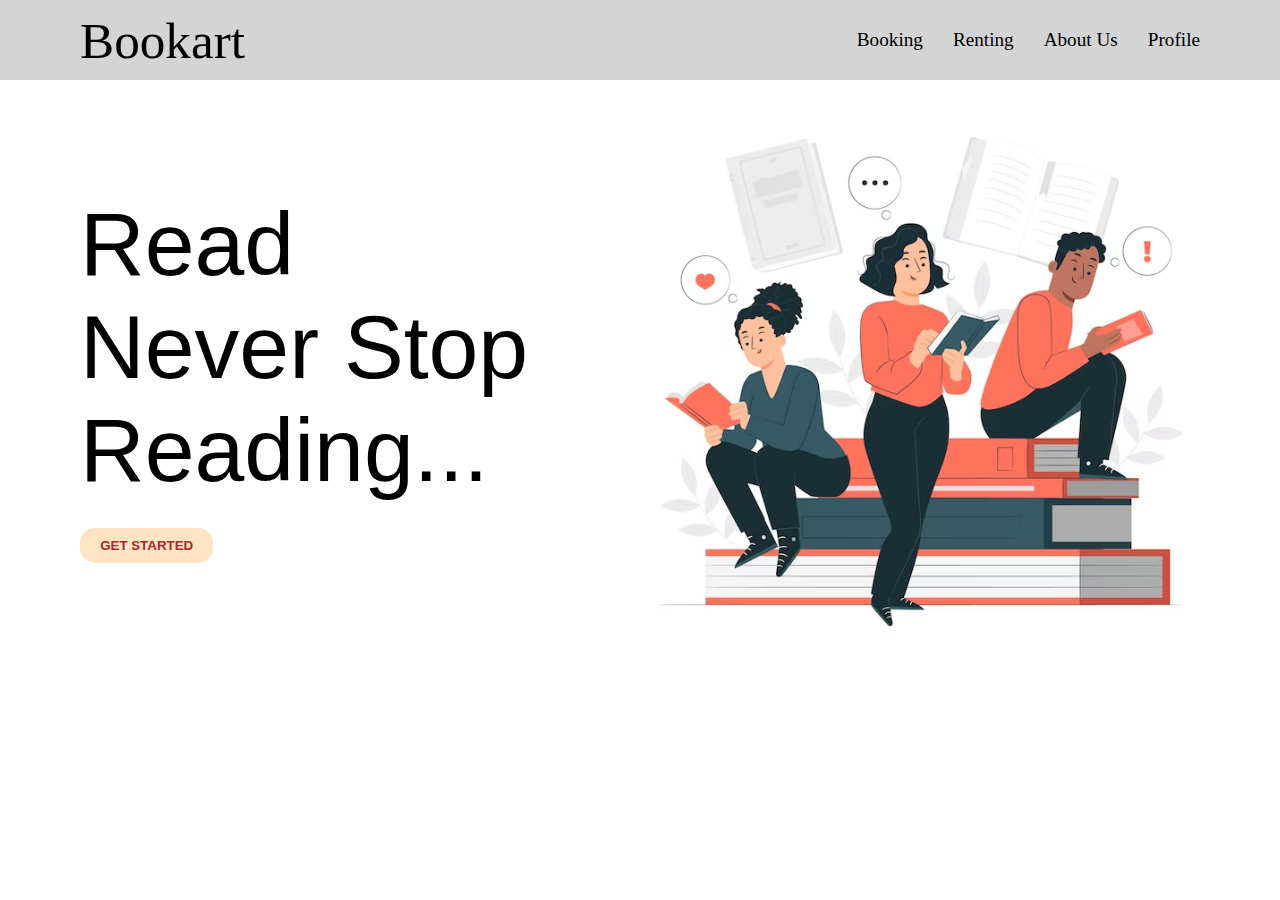
<file: docs/index.html>
<!DOCTYPE html>
<html lang="en">
<head>
  <meta charset="UTF-8">
  <meta http-equiv="X-UA-Compatible" content="IE=edge">
  <meta name="viewport" content="width=device-width, initial-scale=1.0">
  <title>Bookart</title>
  <link rel="stylesheet" href="./Stylesheets/style.css">
</head>
<body>
  <section class="nav" id="nav"></section>
  <section class="landing-page">
    <div class="fixed-width flex-row">
    <div class="leftpart halfwidth">
    <div class="quote">
      <div>Read</div>
      <div>Never Stop</div>
      <div>Reading...</div>
    </div>
    <button class="bg-biscuit" id="get-started">Get Started</button>
  </div>
    <div class="half-width">
      <img src="./Images/VectorImage.avif" alt="">
    </div>
    </div>
  </section>

  <script>
    // Directing the user to booking page
    const getstartedbtn = document.getElementById("get-started");
    // on clicking the getstartedbtn it should direct to booking page
    getstartedbtn.addEventListener("click", function() {
      window.location.href = "booking.html";
    }
    );
  </script>
  <script src="./app.js"></script>
</body>
</html>
</file>
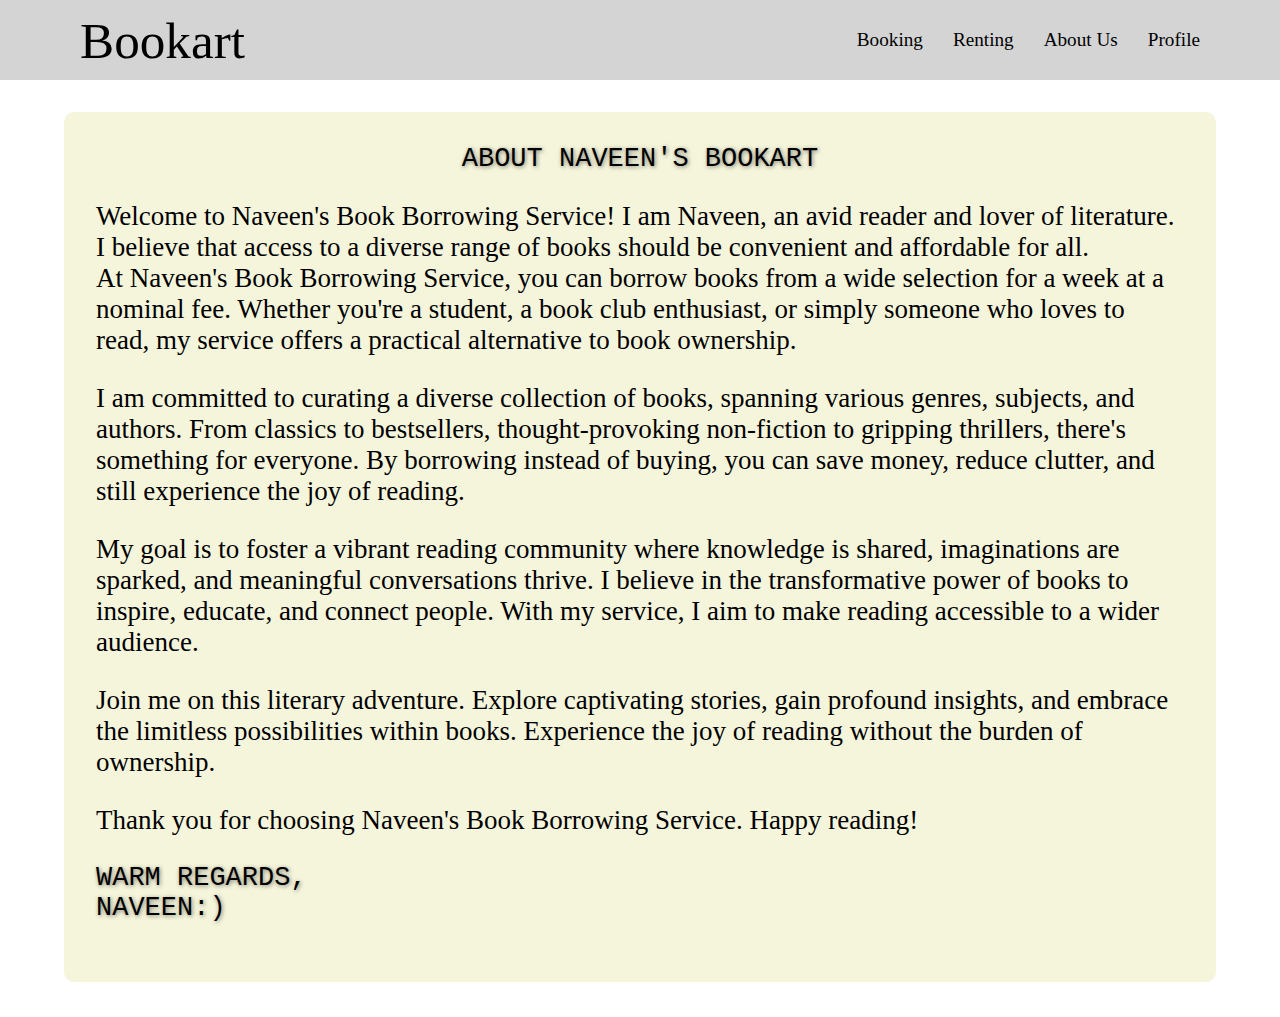
<file: docs/about.html>
<!DOCTYPE html>
<html lang="en">
<head>
  <meta charset="UTF-8">
  <meta http-equiv="X-UA-Compatible" content="IE=edge">
  <meta name="viewport" content="width=device-width, initial-scale=1.0">
  <title>Document</title>
  <link rel="stylesheet" href="./Stylesheets/style.css">
</head>
<body>
  <section class="nav" id="nav"></section>
  <section class="about-page">
    <div class="fixed-width bg-beige margin-top">
      <div class="content flex-col">
      <div class="heading">
        About Naveen's Bookart
      </div>
      <div class="para">
        Welcome to Naveen's Book Borrowing Service! I am Naveen, an avid reader and lover of literature. I believe that access to a diverse range of books should be convenient and affordable for all.
      <!-- </div> -->
        <div class="para">
          At Naveen's Book Borrowing Service, you can borrow books from a wide selection for a week at a nominal fee. Whether you're a student, a book club enthusiast, or simply someone who loves to read, my service offers a practical alternative to book ownership.
        </div>
        <div class="para">
          I am committed to curating a diverse collection of books, spanning various genres, subjects, and authors. From classics to bestsellers, thought-provoking non-fiction to gripping thrillers, there's something for everyone. By borrowing instead of buying, you can save money, reduce clutter, and still experience the joy of reading.
        </div>
        <div class="para">
          My goal is to foster a vibrant reading community where knowledge is shared, imaginations are sparked, and meaningful conversations thrive. I believe in the transformative power of books to inspire, educate, and connect people. With my service, I aim to make reading accessible to a wider audience.
        </div>
        <div class="para">
          Join me on this literary adventure. Explore captivating stories, gain profound insights, and embrace the limitless possibilities within books. Experience the joy of reading without the burden of ownership.
        </div>
        <div class="para">
        Thank you for choosing Naveen's Book Borrowing Service. Happy reading!
        </div>
        <div class="heading">
          Warm regards,
          <br>
          Naveen:)
        </div>
      </div>
    </div>
  </section>

  <script src="./app.js"></script>
</body>
</html>
</file>
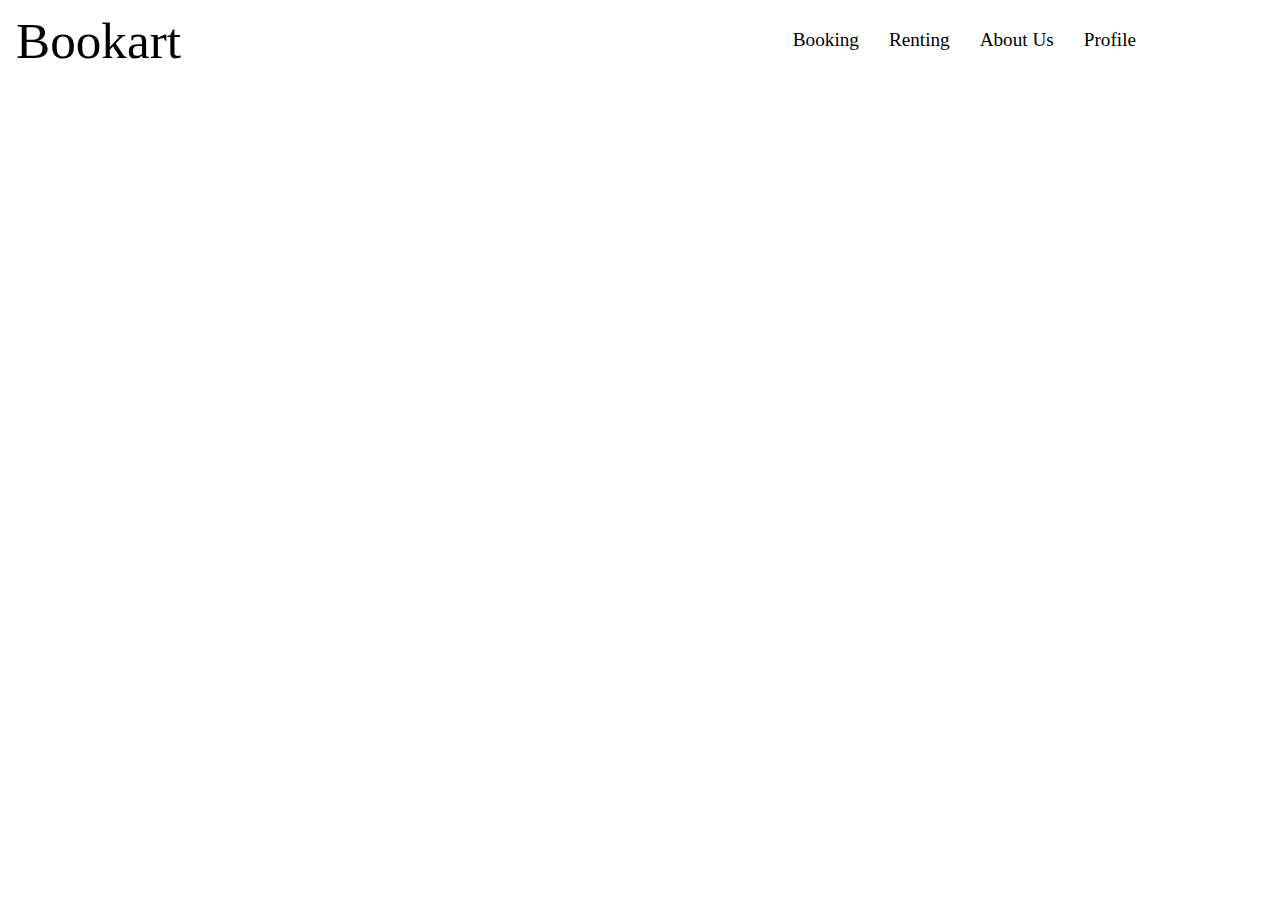
<file: docs/navbar.html>
<!DOCTYPE html>
<html lang="en">
<head>
  <meta charset="UTF-8">
  <meta http-equiv="X-UA-Compatible" content="IE=edge">
  <meta name="viewport" content="width=device-width, initial-scale=1.0">
  <title>Document</title>
  <link rel="stylesheet" href="./Stylesheets/style.css">
</head>
<body>
    <ul class="navbar flex-row fixed-width">
      <div class="webname"><a href="./index.html">Bookart</a>
        </div>
      <div class="items flex-row">
        <li class="items-1"><a href="./booking.html" id="booking">Booking</a></li>
        <li class="items-2"><a href="./renting.html" id="renting">Renting</a></li>
        <li class="items-3"><a href="./about.html" id="about">About Us</a></li>
        <li class="items-4"><a href="./profile.html" id="profile">Profile</a></li>
      </div>
    </ul>
    <script src="./app.js"></script>
</body>
</html>
</file>
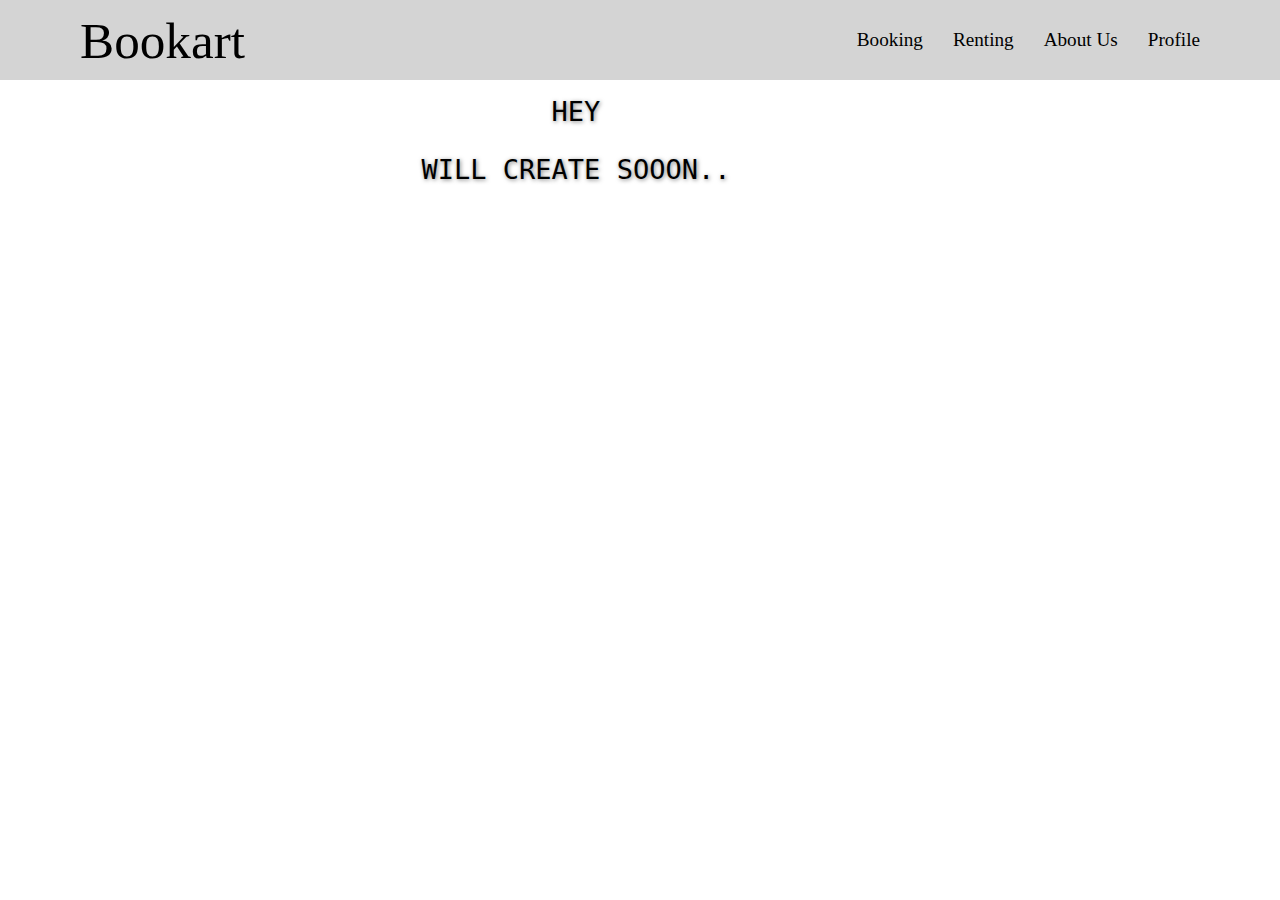
<file: docs/profile.html>
<!DOCTYPE html>
<html lang="en">
<head>
  <meta charset="UTF-8">
  <meta http-equiv="X-UA-Compatible" content="IE=edge">
  <meta name="viewport" content="width=device-width, initial-scale=1.0">
  <title>Contact Page</title>
  <link rel="stylesheet" href="./Stylesheets/style.css">
</head>
<body>
  <section class="nav" id="nav"></section>
  <div class="fixed-width">
  <div class="contact-page flex-col">
      <div class="heading">Hey<span class="Username"></span></div>
      <div class="heading">Will create sooon..</div>
    </div>
  </div>

  <script src="./app.js"></script>
</body>
</html>
</file>
<file: docs/Stylesheets/style.css>
*,*::before,*::after{
  margin: 0;
  padding: 0;
  box-sizing: border-box;
}


/* Utility Classes */
section{
  display: flex;
  align-items: center;
  justify-content: center;
}
button{
  padding: 10px;
  background-color: bisque;
  border: none;
  border-radius: 15px;
  text-transform: uppercase;
  font-weight: bolder;
  color: brown;
  width: 10em;
}
button:hover{
  cursor: pointer;
}

.half-width{
  width: 50%;
  height: 100%;
}

img{
  width: 100%;
  height: 100%;
}

.book-shelf img{
  box-shadow: 2px 2px 10px black;
}

.fixed-width{
  width: 90%;
  padding: 1em;
}

.width-100{
  width:100%
}
.flex-row{
  display: flex;
  justify-content: space-between;
  align-items: center;
  gap: 1vw;
}

.flex-col{
  display: flex;
  flex-direction: column;
  align-items: center;
  gap: 3vh;
}
.grid-row{
  display: grid;
  grid-template-columns: repeat(4,auto);
  grid-gap: 5vh;
}
/* centering a div */
.center{
  display: flex;
  justify-content: center;
  align-items: center;
  gap: 2px;
}

.half-screen{
  width: 40vw;
  height: 80vh;
  padding: 2em;
}
.nav{
  background-color: rgb(212, 212, 212);
}


/* CSS */

.book-shelf{
  width: 100%;
  padding: 2em;
  /* background-color: #f7bdbd; */
}
.navbar{
  height: 5em;
}

.webname{
  font-size: 4vw;
  font-family: Cambria, Cochin, Georgia, Times, 'Times New Roman', serif;
}

.webname:hover,.webname:focus{
  cursor: pointer;
}
.items{
  list-style: none;
  gap: 30px;
  font-size: 1.5vw;
  /* text-transform:uppercase; */
}

.items a,.webname a{
  text-decoration: none;
  color: black;
}


.items a.active{
  color:red;
}

.quote {
  font-family: 'Trebuchet MS', 'Lucida Sans Unicode', 'Lucida Grande', 'Lucida Sans', Arial, sans-serif;
  font-size: 7vw;
  margin-bottom: 0.3em;
}


/* Renting Page CSS */
.img-div{
  width: 5em;
  box-shadow: 1px 1px 10px black;
}

.rented-book-shelf{
  padding: 1em 3em 1em 3em;
  width: 100%;
  justify-content: space-between;
  border-radius: 10px;
}

.heading{
  font-family: monospace;
  text-transform: uppercase;
  font-size: 3vh;
  text-shadow: 1px 1px 4px rgba(0,0,0,0.5);
}

.book-name,.money-earned,label{
  font-family: 'Gill Sans', 'Gill Sans MT', Calibri, 'Trebuchet MS', sans-serif;
  font-size: 1.5vw;
}

.book-containers{
  height: 80vh;
  overflow: scroll;
  scroll-behavior: smooth;
  background-color: beige;
  padding: 2em;
  border-radius: 10px;
}

input{
  width: 50%;
  height: fit-content;
  font-size: 1.5vw;
  padding: 0.2em;
}

#input-field{
  height: max-content;
}

.para{
  font-size: 3vh;
  margin-bottom: 1em;
  /* margin-top: 1em; */
}

.bg-beige{
  background-color: beige;
  border-radius: 10px;
}
.margin-top{
  margin-top: 2em;
  margin-bottom: 2em;
}
.content{
  padding: 1em;
}

/* Book Details Page CSS */
.center p,.center button{
  font-size: 2vw;
  font-family: 'Gill Sans', 'Gill Sans MT', Calibri, 'Trebuchet MS', sans-serif;
  margin: 1em;
}
</file>
